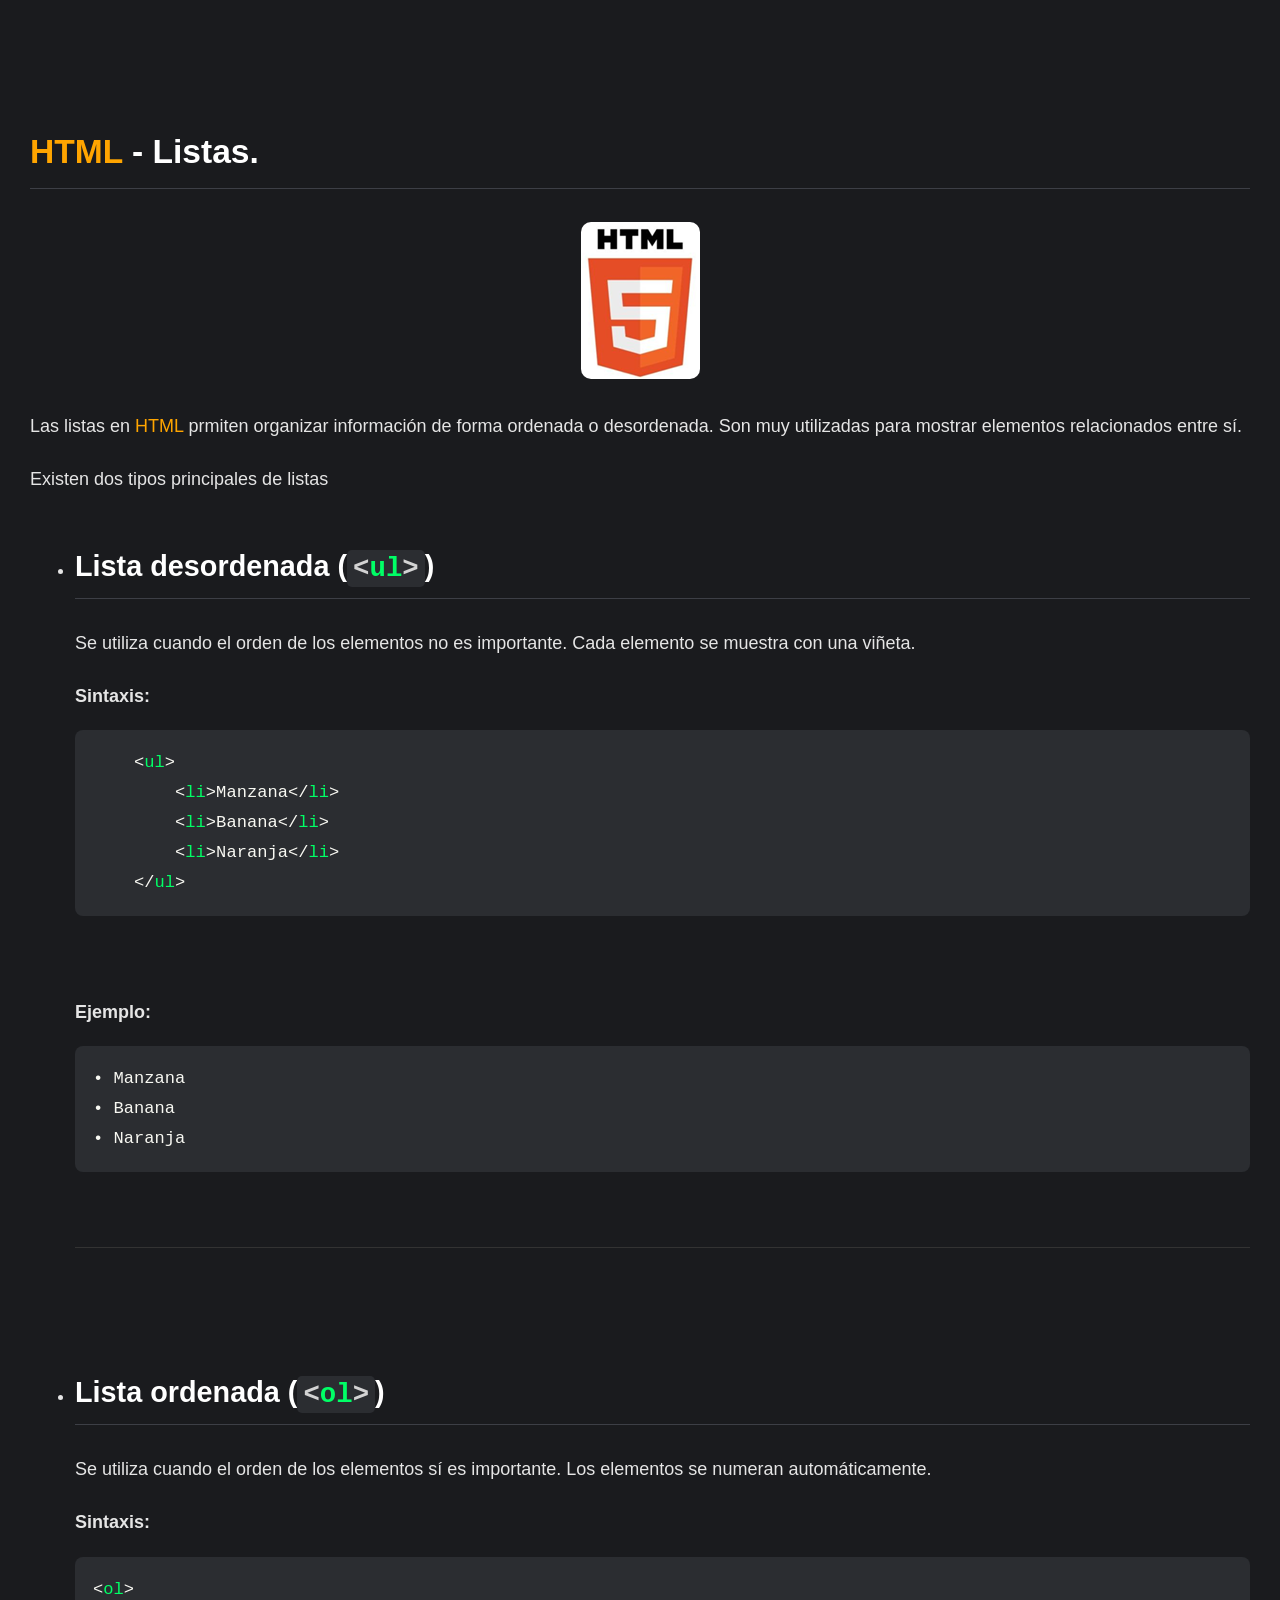
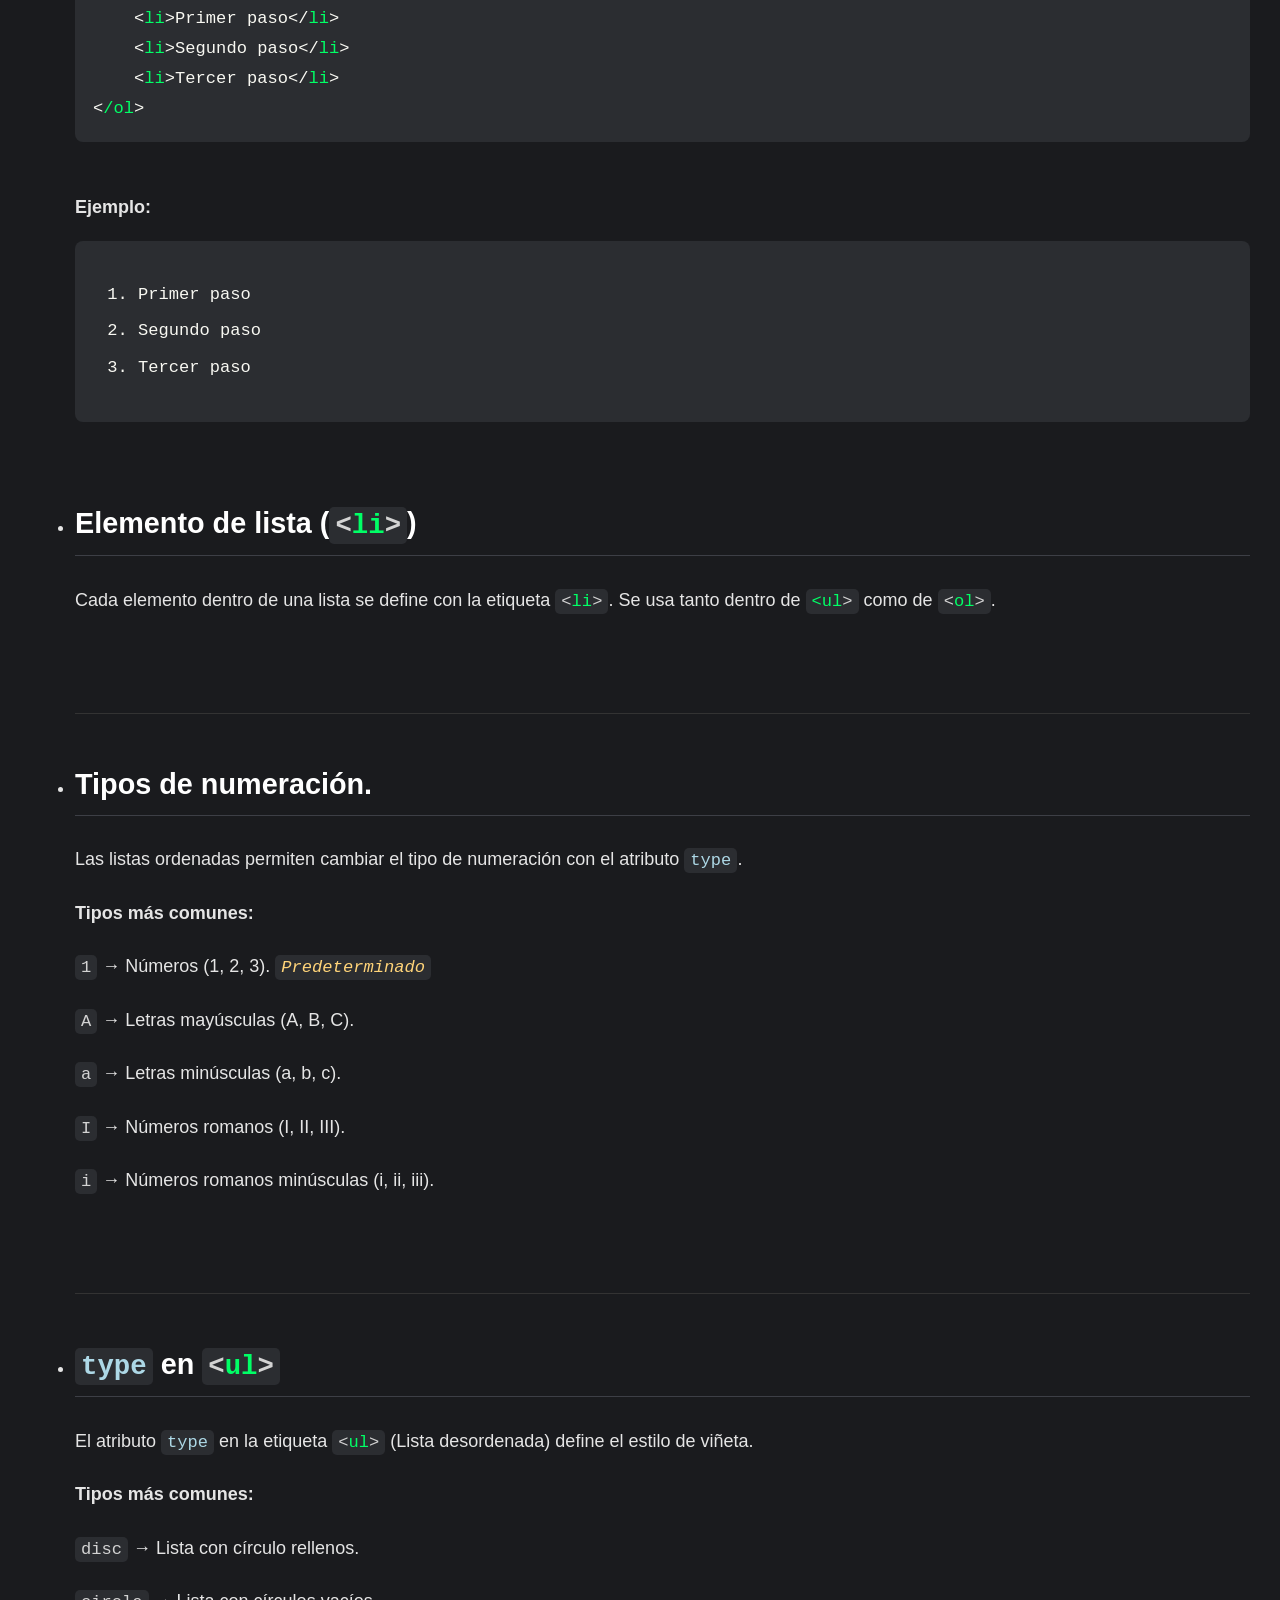
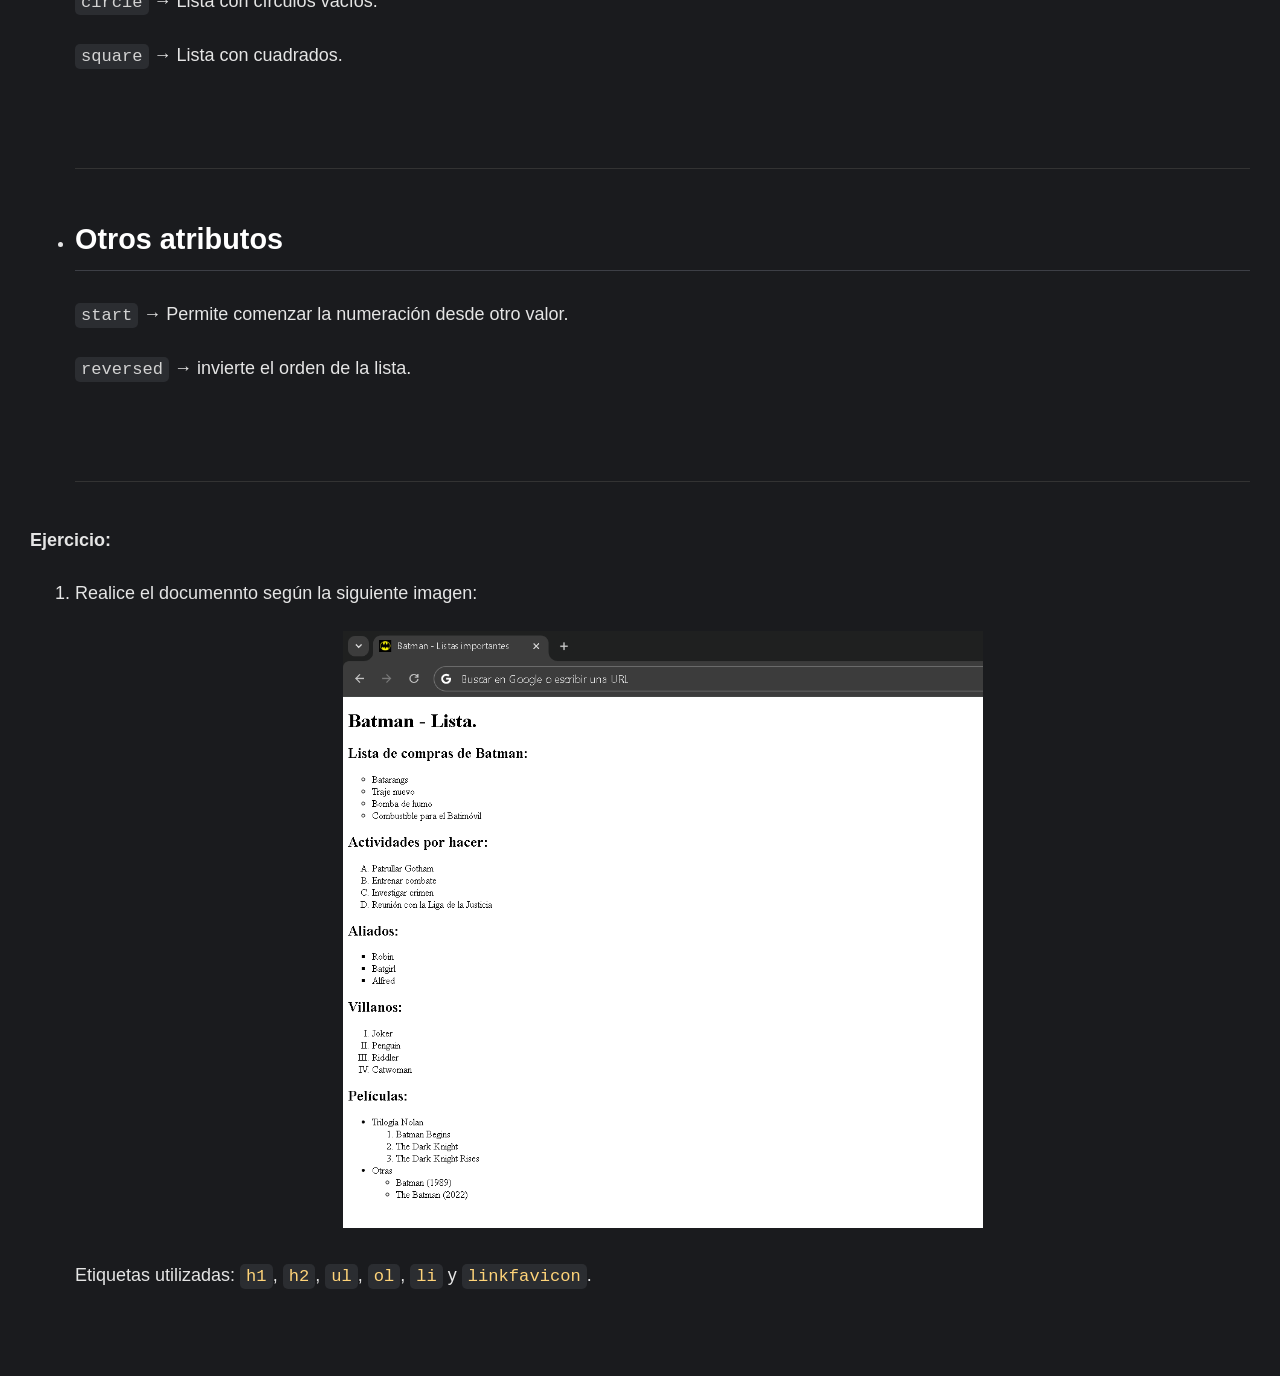
<file: index.html>
<!DOCTYPE html>
<html lang="en">
<head>
    <meta charset="UTF-8">
    <link rel="stylesheet" href="style.css">
    <meta name="viewport" content="width=device-width, initial-scale=1.0">
    <link rel="shortcut icon" href="Imagenes/icono.png" type="image/x-icon">
    <title>HTML - Listas.</title>
</head>
<body>
    <h1><span class="naranja">HTML</span> - Listas.</h1>
    <div class="center">
        <img src="Imagenes/icono.png"  class="borde" alt="">
    </div>
    <p>
        Las listas en <span class="naranja">HTML</span> prmiten organizar información de forma ordenada o desordenada. Son muy utilizadas para mostrar elementos relacionados entre sí.
    </p>
    <p>
        Existen dos tipos principales de listas
    </p>
    <ul>
        <li>
            <h2>Lista desordenada (<code class="gris">&lt;<span class="azul">ul</span>></code>)</h2>
            <p>
                Se utiliza cuando el orden de los elementos no es importante. Cada elemento se muestra con una viñeta.
            </p>
            <b>Sintaxis:</b>
<pre>
<code class="cpp">    &lt;<span class="azul">ul</span>>
        &lt;<span class="azul">li</span>>Manzana&lt;/<span class="azul">li</span>>
        &lt;<span class="azul">li</span>>Banana&lt;/<span class="azul">li</span>>
        &lt;<span class="azul">li</span>>Naranja&lt;/<span class="azul">li</span>>
    &lt;/<span class="azul">ul</span>>
</code>
            </pre>
            <b>Ejemplo:</b>
<pre>
<code class="cpp">• Manzana
• Banana
• Naranja
</code>
</pre>
            <hr>
            <br>
        </li>
        <li>
            <h2>Lista ordenada (<code class="gris">&lt;<span class="azul">ol</span>></code>)</h2>
            <p>
                Se utiliza cuando el orden de los elementos sí es importante. Los elementos se numeran automáticamente.
            </p>
            <b>Sintaxis:</b>
<pre>
<code class="cpp">&lt;<span class="azul">ol</span>>
    &lt;<span class="azul">li</span>>Primer paso&lt;/<span class="azul">li</span>>
    &lt;<span class="azul">li</span>>Segundo paso&lt;/<span class="azul">li</span>>
    &lt;<span class="azul">li</span>>Tercer paso&lt;/<span class="azul">li</span>>
&lt;<span class="azul">/ol</span>>
</code>
</pre>
            <b>Ejemplo:</b>
<pre><code class="cpp"><ol><li>Primer paso</li><li>Segundo paso</li><li>Tercer paso</li></ol></code>
</pre>
        </li>
        <li>
            <h2>Elemento de lista (<code class="gris">&lt;<span class="azul">li</span>></code>)</h2>
            <p>
                Cada elemento dentro de una lista se define con la etiqueta <code class="gris">&lt;<span class="azul">li</span>></code>. Se usa tanto dentro de <code class="gris"><span class="azul">&lt;ul</span>></code> como de <code class="gris">&lt;<span class="azul">ol</span>></code>.
            </p>
            <br>
            <hr>
        </li>
        <li>
            <h2>Tipos de numeración.</h2>
            <p>
                Las listas ordenadas permiten cambiar el tipo de numeración con el atributo <code class="gris"><span class="celeste">type</span></code>.
            </p>
           
            <b>Tipos más comunes: </b>
            <p>
                <code class="gris">1</code> → Números (1, 2, 3). <code><i>Predeterminado</i></code>
            </p>
            <p>
                <code class="gris">A</code> → Letras mayúsculas (A, B, C).
            </p>
            <p>
                <code class="gris">a</code> → Letras minúsculas (a, b, c).
            </p>
            <p>
                <code class="gris">I</code> → Números romanos (I, II, III).
            </p>
            <p>
                <code class="gris">i</code> → Números romanos minúsculas (i, ii, iii).
            </p>
            <br>
            <hr>
        </li>
        <li>
            <h2><code class="gris"><span class="celeste">type</span></code> en <code class="gris">&lt;<span class="azul">ul</span>></code></code></h2>
            <p>
                El atributo <code class="gris"><span class="celeste">type</span></code> en la etiqueta <code class="gris">&lt;<span class="azul">ul</span>></code> (Lista desordenada) define el estilo de viñeta.
            </p>
            <b>Tipos más comunes: </b>
            <p>
                <code class="gris">disc</code> → Lista con círculo rellenos.
            </p>
            <p>
            <code class="gris">circle</code> → Lista con círculos vacíos.
            </p>
            <p>
            <code class="gris">square</code> → Lista con cuadrados.
            </p>
            <br>
            <hr>
        </li>
        <li>
            <h2>Otros atributos</h2>
            <p>
                <code class="gris">start</code> → Permite comenzar la numeración desde otro valor.
            </p>
            <p>
                <code class="gris">reversed</code> → invierte el orden de la lista.
            </p>
            <br>
            <hr>
        </li>
    </ul>  
    <b>Ejercicio:</b>
    <ol>
        <li>
            <p>
                Realice el documennto según la siguiente imagen:
            </p>
            <div class="center">
                <img src="Imagenes/imagen1.png" alt="">
            </div>
            <p>
                Etiquetas utilizadas: <code>h1</code>, <code>h2</code>, <code>ul</code>, <code>ol</code>, <code>li</code> y <code>linkfavicon</code>.
            </p>
        </li>
    </ol>
    <br>
    <br>
    </body>
</html>
</file>
<file: style.css>
/* === Estilo general del documento === */
body {
     max-height: 50vw;
    margin: 40px auto;
    padding: 30px;
    text-align: justify;
    background-color: #1a1b1e;   /* Fondo suave y oscuro */
    color: #e5e5e5;              /* Texto claro */

    font-family: "Inter", "Segoe UI", Roboto, Helvetica, Arial, sans-serif;
    font-size: 18px;
    line-height: 1.75;
}
.naranja{
    color:orange;
}
img{
    max-width: 50vw;
}
.azul{
    color:#00FF66;
}
iframe{ max-height: 50vw; border-radius: 20px;}
.center{
    text-align: center;
    
}
.borde{
     max-height: 50vw;
    border-radius: 10px;
}
.negro{
    padding: 10px;
    border-radius: 10px;
    background-color: black;
}
.ayuda1{
    text-align: center;
        background: #2b2d31;
    color: #036d13;
    padding: 3px 6px;
    
    border-radius: 5px;
    font-size: 0.95em;
    font-family: Consolas, "Courier New", monospace;

}
.gris{
    color: lightgray;
}
.redondo{
    border-radius: 20px;
  
}

.izq{
    float: left;
}
.der{
    float: right;
}
/* === Títulos === */
h1, h2, h3, h4, h5, h6 {
    font-weight: 700;
    margin-top: 1.8em;
    margin-bottom: 0.8em;
    line-height: 1.3;
    color: #ffffff;
    border-bottom: 1px solid #3d3f46;
    padding-bottom: 0.4em;
    margin-bottom: 1em;
}

h1 { font-size: 2.1rem; }
h2 { font-size: 1.8rem; }
h3 { font-size: 1.5rem; }

/* === Párrafos === */
p {
    margin: 1.2em 0;
}

/* === Citas tipo Markdown === */
blockquote {
    border-left: 4px solid #3d3f46;
    padding: 12px 18px;
    margin: 1.6em 0;
    background: #232428;
    border-radius: 6px;
    color: #d0d0d0;
}

/* === Separadores === */
hr {
    border: 0;
    border-top: 1px solid #333;
    margin: 2.4em 0;
}

/* === Listas === */
ul, ol {
    padding-left: 45px;
    margin: 1.2em 0;
}
li {
    margin: 0.4em 0;
}

/* === Código en línea === */
code {
    background: #2b2d31;
    color: #ffd479;
    padding: 3px 6px;
    border-radius: 5px;
    font-size: 0.95em;
    font-family: Consolas, "Courier New", monospace;
}

/* === Bloques de código === */
pre code {
    display: block;
    background: #2b2d31;
    padding: 18px;
    border-radius: 8px;
    overflow-x: auto;
    color: #f8f8f2;
}

/* === Enlaces === */
a {
    color: #7dbdff;
    text-decoration: none;
}
a:hover {
    text-decoration: underline;
}
.comentario{
    color:gray;
}
fieldset iframe {
  width: 100%;
  height: 500px;
  max-width: 50vw; /* opcional, para no hacerse gigantes en pantallas grandes */
  display: block;
 
}
.center{
    text-align: center;
}
.control{
    max-height: 50vw;
}
.control2{
    max-height: 25vw;
}
.colorE{
    color:#569CD6 ;
}
.ccp{
    display: block;
    overflow-x: auto;
    padding: 1em;
    padding: 3px 5px;
    color:#c9d1d9;
}
.colorV{
    color:#6A9955;
}
.colorA{
    color:#9CDCFE;
}
.colorD{
    color:#CE9178;
}
.celeste{
     color:lightblue;
}
</file>
